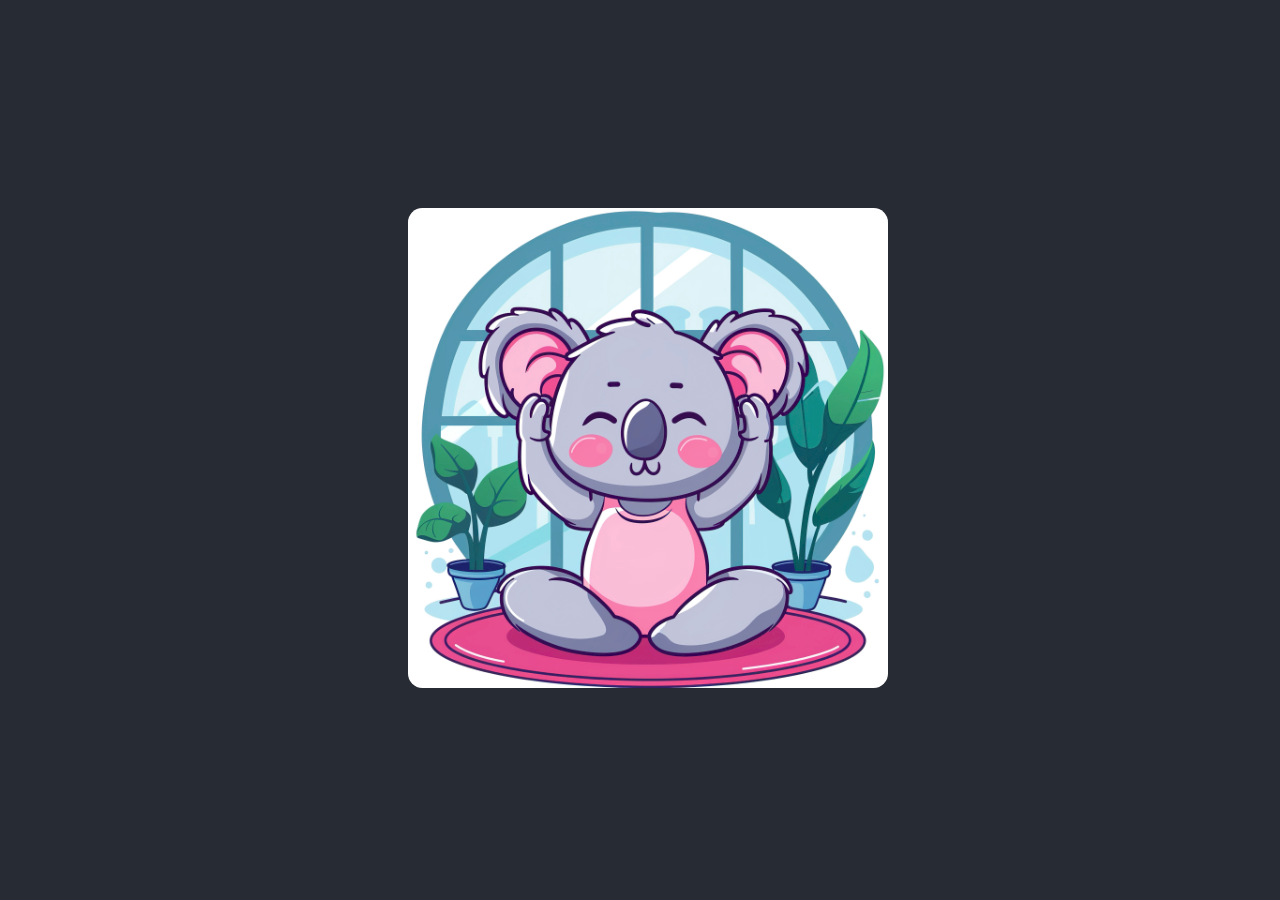
<file: index.html>
<!DOCTYPE html>
<html lang="en">
<head>
    <meta charset="UTF-8">
    <meta name="viewport" content="width=device-width, initial-scale=1.0">
    <link rel="stylesheet" href="style.css">
    <title>Efecto de Disolución</title>
</head>
<body>
    <div class="svg-container">
        <div class="interactive-group">
            <div class="text-group">
                <img src="vista-de-un-animal-de-dibujos-animados-practicando-el-yoga.jpg" alt="Animal haciendo yoga">
            </div>
        </div>
        <svg width="0" height="0" style="position: absolute;">
            <defs>
                <filter id="dissolve-filter" x="-200%" y="-200%" width="500%" height="500%">
                    <feTurbulence type="fractalNoise" baseFrequency="0.015" numOctaves="1" result="bigNoise" seed="0"/> 
                    <feComponentTransfer in="bigNoise" result="bigNoiseAdjusted"> 
                        <feFuncR type="linear" slope="2" intercept="-0.4"/>
                        <feFuncG type="linear" slope="2" intercept="-0.4"/>
                    </feComponentTransfer>
                    <feTurbulence type="fractalNoise" baseFrequency="1" numOctaves="2" result="fineNoise"/>
                    <feMerge result="combinedNoise">
                        <feMergeNode in="bigNoiseAdjusted"/>
                        <feMergeNode in="fineNoise"/>
                    </feMerge>
                    <feDisplacementMap in="SourceGraphic" in2="combinedNoise" scale="0" xChannelSelector="R" yChannelSelector="G"/> 
                </filter>
            </defs>
        </svg>
    </div>
    <script src="script.js"></script>
</body>
</html>
</file>
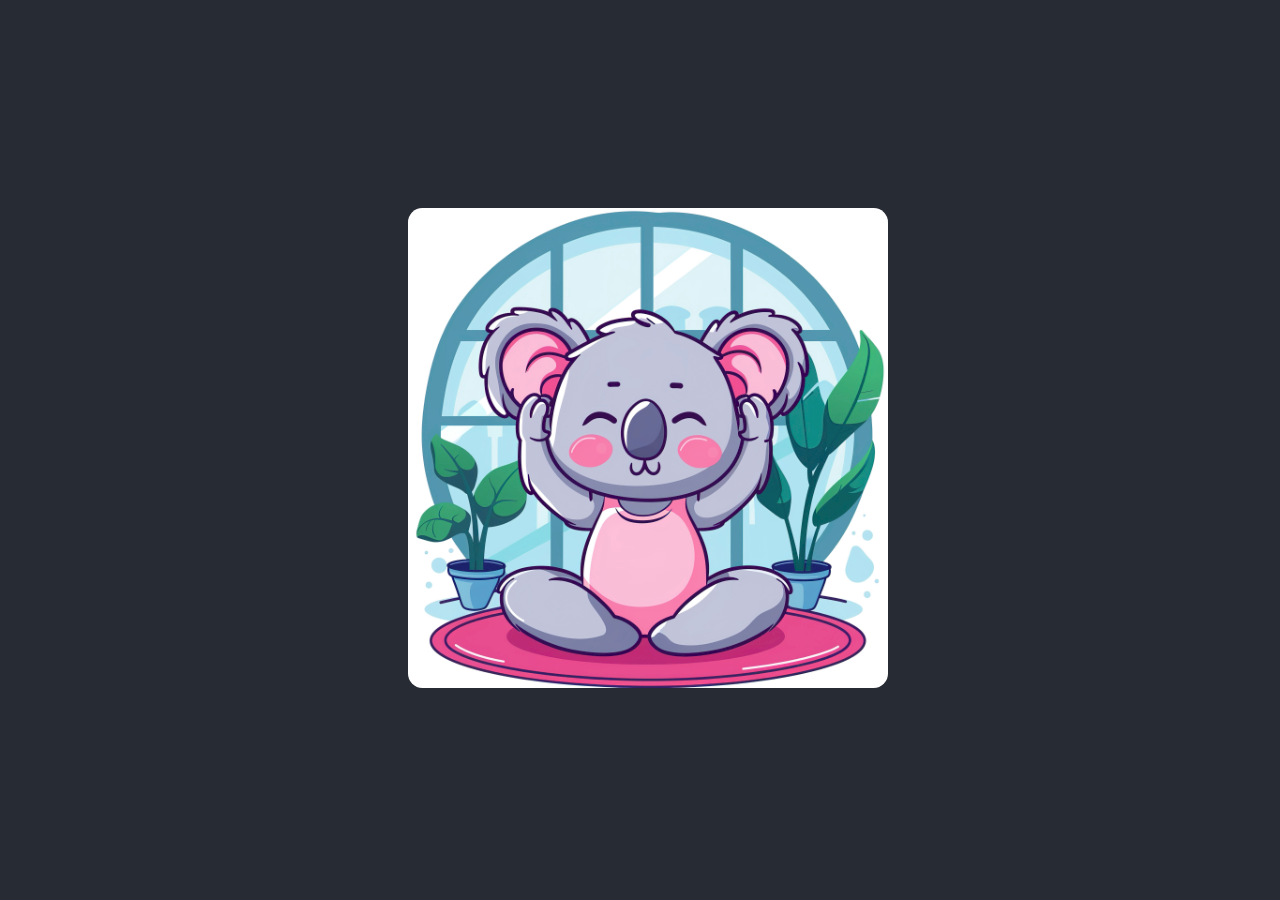
<file: dissolve.html>
<!DOCTYPE html>
<html lang="en">
<head>
    <meta charset="UTF-8">
    <meta name="viewport" content="width=device-width, initial-scale=1.0">
    <link rel="stylesheet" href="styledissolve.css">
    <title>Efecto de Disolución</title>
</head>
<body>
    <div class="svg-container">
        <div class="interactive-group">
            <div class="text-group">
                <img src="vista-de-un-animal-de-dibujos-animados-practicando-el-yoga.jpg" alt="Animal haciendo yoga">
            </div>
        </div>
        <svg width="0" height="0" style="position: absolute;">
            <defs>
                <filter id="dissolve-filter" x="-200%" y="-200%" width="500%" height="500%">
                    <feTurbulence type="fractalNoise" baseFrequency="0.015" numOctaves="1" result="bigNoise" seed="0"/> 
                    <feComponentTransfer in="bigNoise" result="bigNoiseAdjusted"> 
                        <feFuncR type="linear" slope="2" intercept="-0.4"/>
                        <feFuncG type="linear" slope="2" intercept="-0.4"/>
                    </feComponentTransfer>
                    <feTurbulence type="fractalNoise" baseFrequency="1" numOctaves="2" result="fineNoise"/>
                    <feMerge result="combinedNoise">
                        <feMergeNode in="bigNoiseAdjusted"/>
                        <feMergeNode in="fineNoise"/>
                    </feMerge>
                    <feDisplacementMap in="SourceGraphic" in2="combinedNoise" scale="0" xChannelSelector="R" yChannelSelector="G"/> 
                </filter>
            </defs>
        </svg>
    </div>
    <script src="dissolvescript.js"></script>
</body>
</html>
</file>
<file: style.css>
body{
    margin: 0;
    padding: 0;
    background-color: #272b34;
    display: flex;
    align-items: center;
    justify-content: center;
    min-height: 100vh;
}

img{
    width: 30rem;
    border-radius: .9rem;
}
.svg-container{
    width: 30rem;
}

.interactive-group{
    position: relative;
    width: 400px;
    height: 200px;
    border-radius: 12px;
    cursor: pointer;
    filter: url(#dissolve-filter);
    display: flex;
    align-items: center;
    padding: 8px;
}
</file>
<file: styledissolve.css>
body{
    margin: 0;
    padding: 0;
    background-color: #272b34;
    display: flex;
    align-items: center;
    justify-content: center;
    min-height: 100vh;
}

img{
    width: 30rem;
    border-radius: .9rem;
}
.svg-container{
    width: 30rem;
}

.interactive-group{
    position: relative;
    width: 400px;
    height: 200px;
    border-radius: 12px;
    cursor: pointer;
    filter: url(#dissolve-filter);
    display: flex;
    align-items: center;
    padding: 8px;
}
</file>
